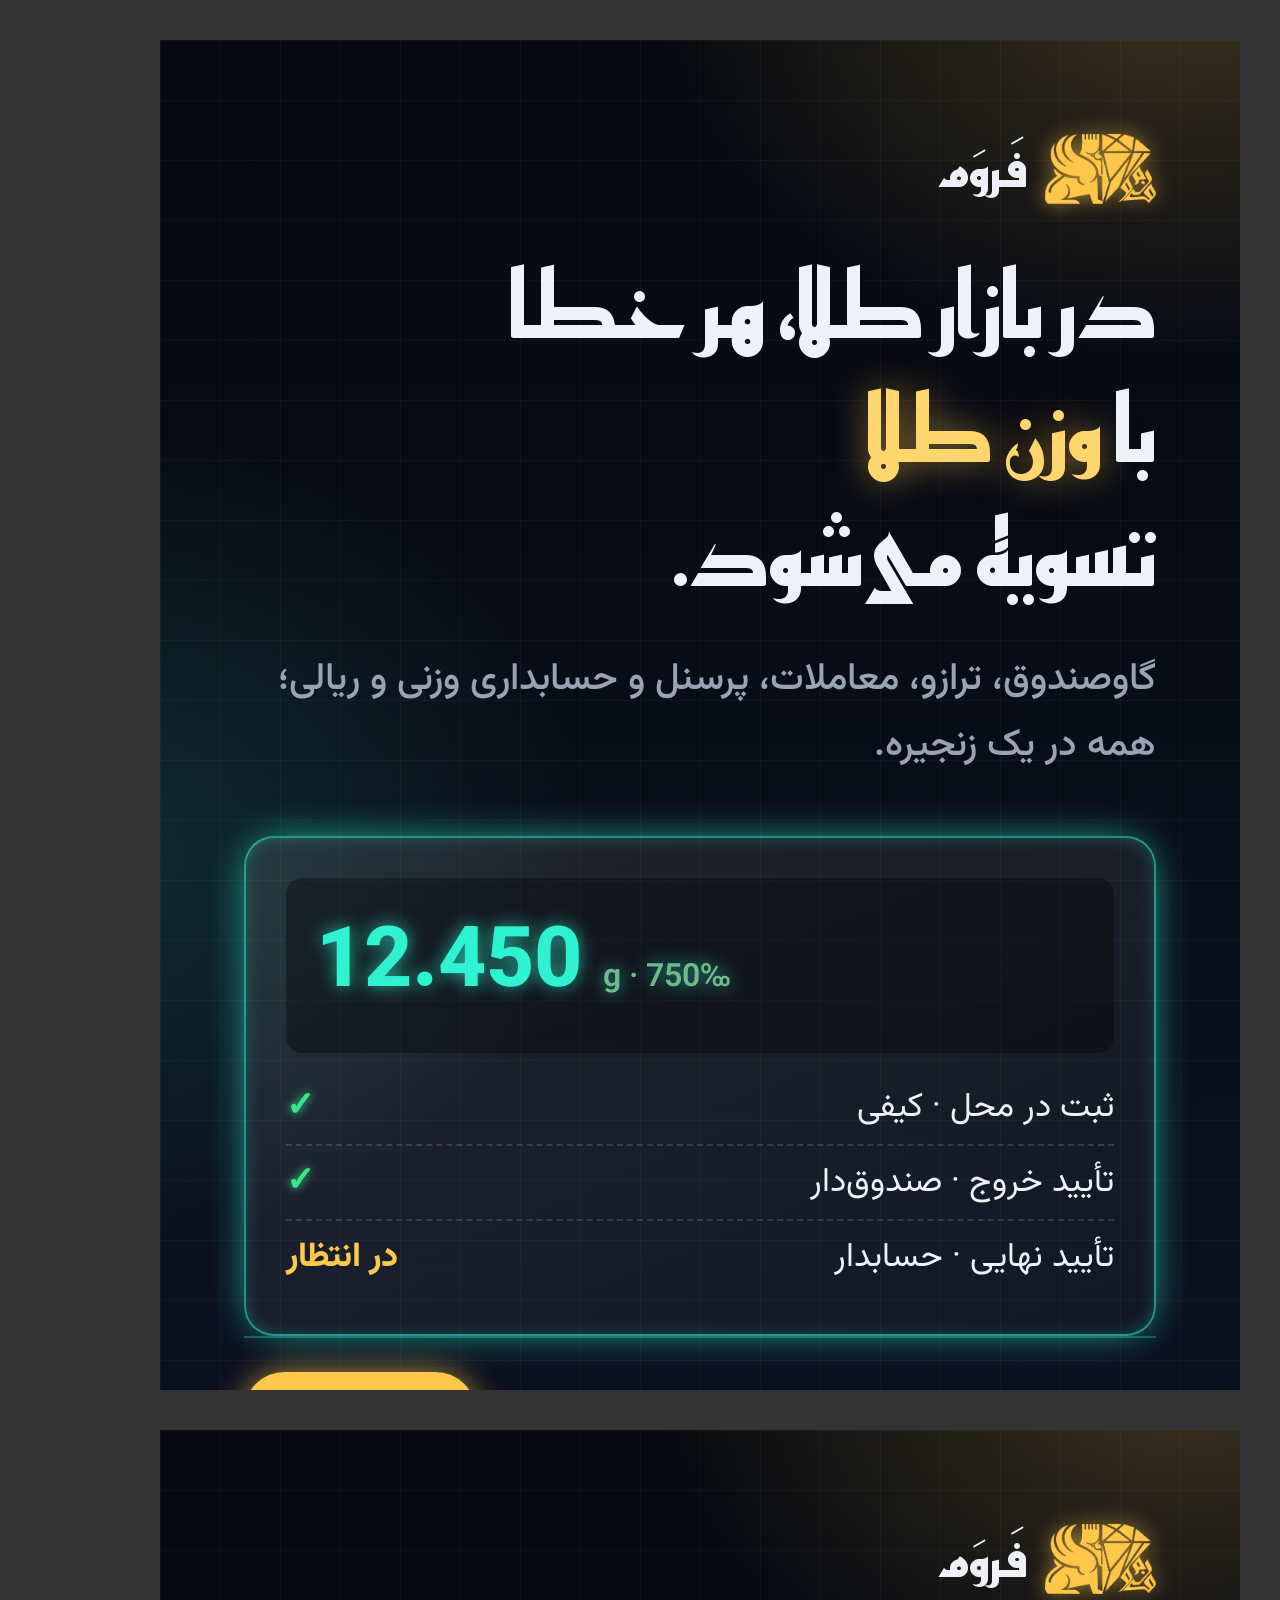
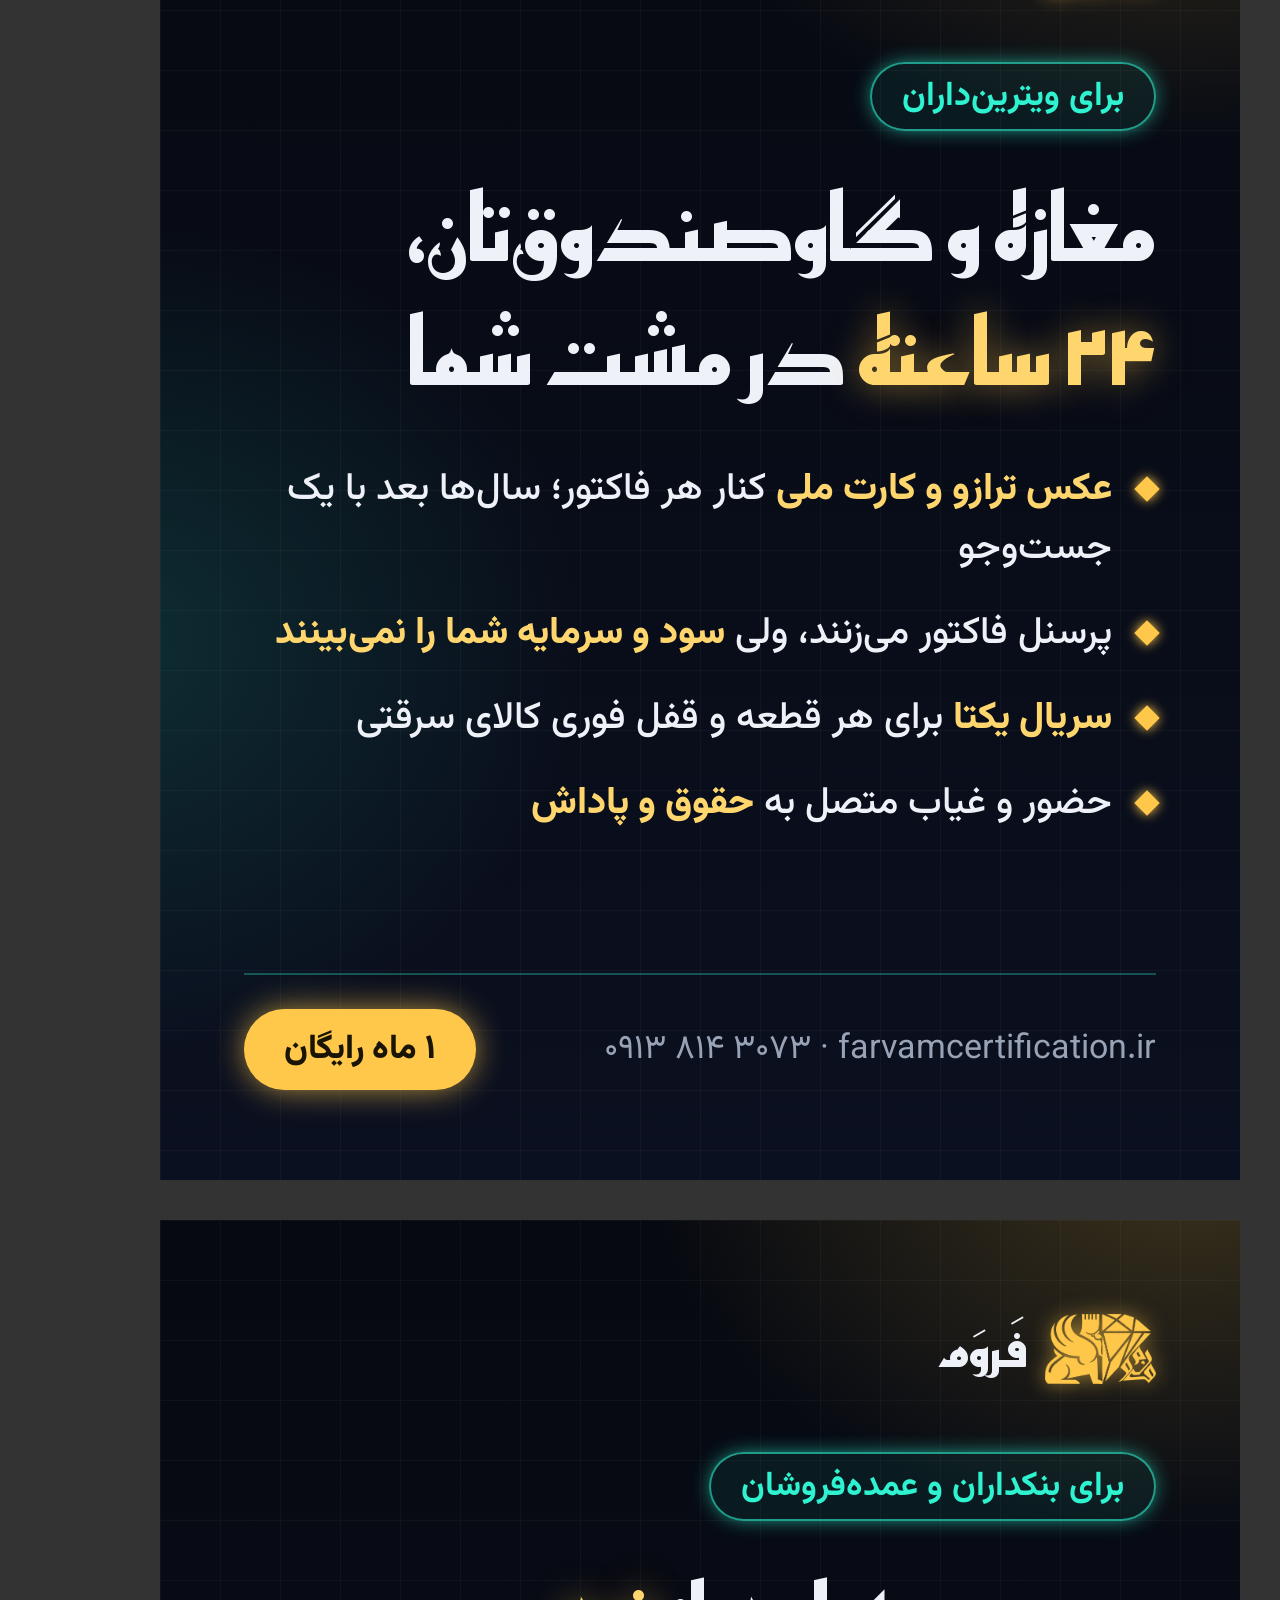
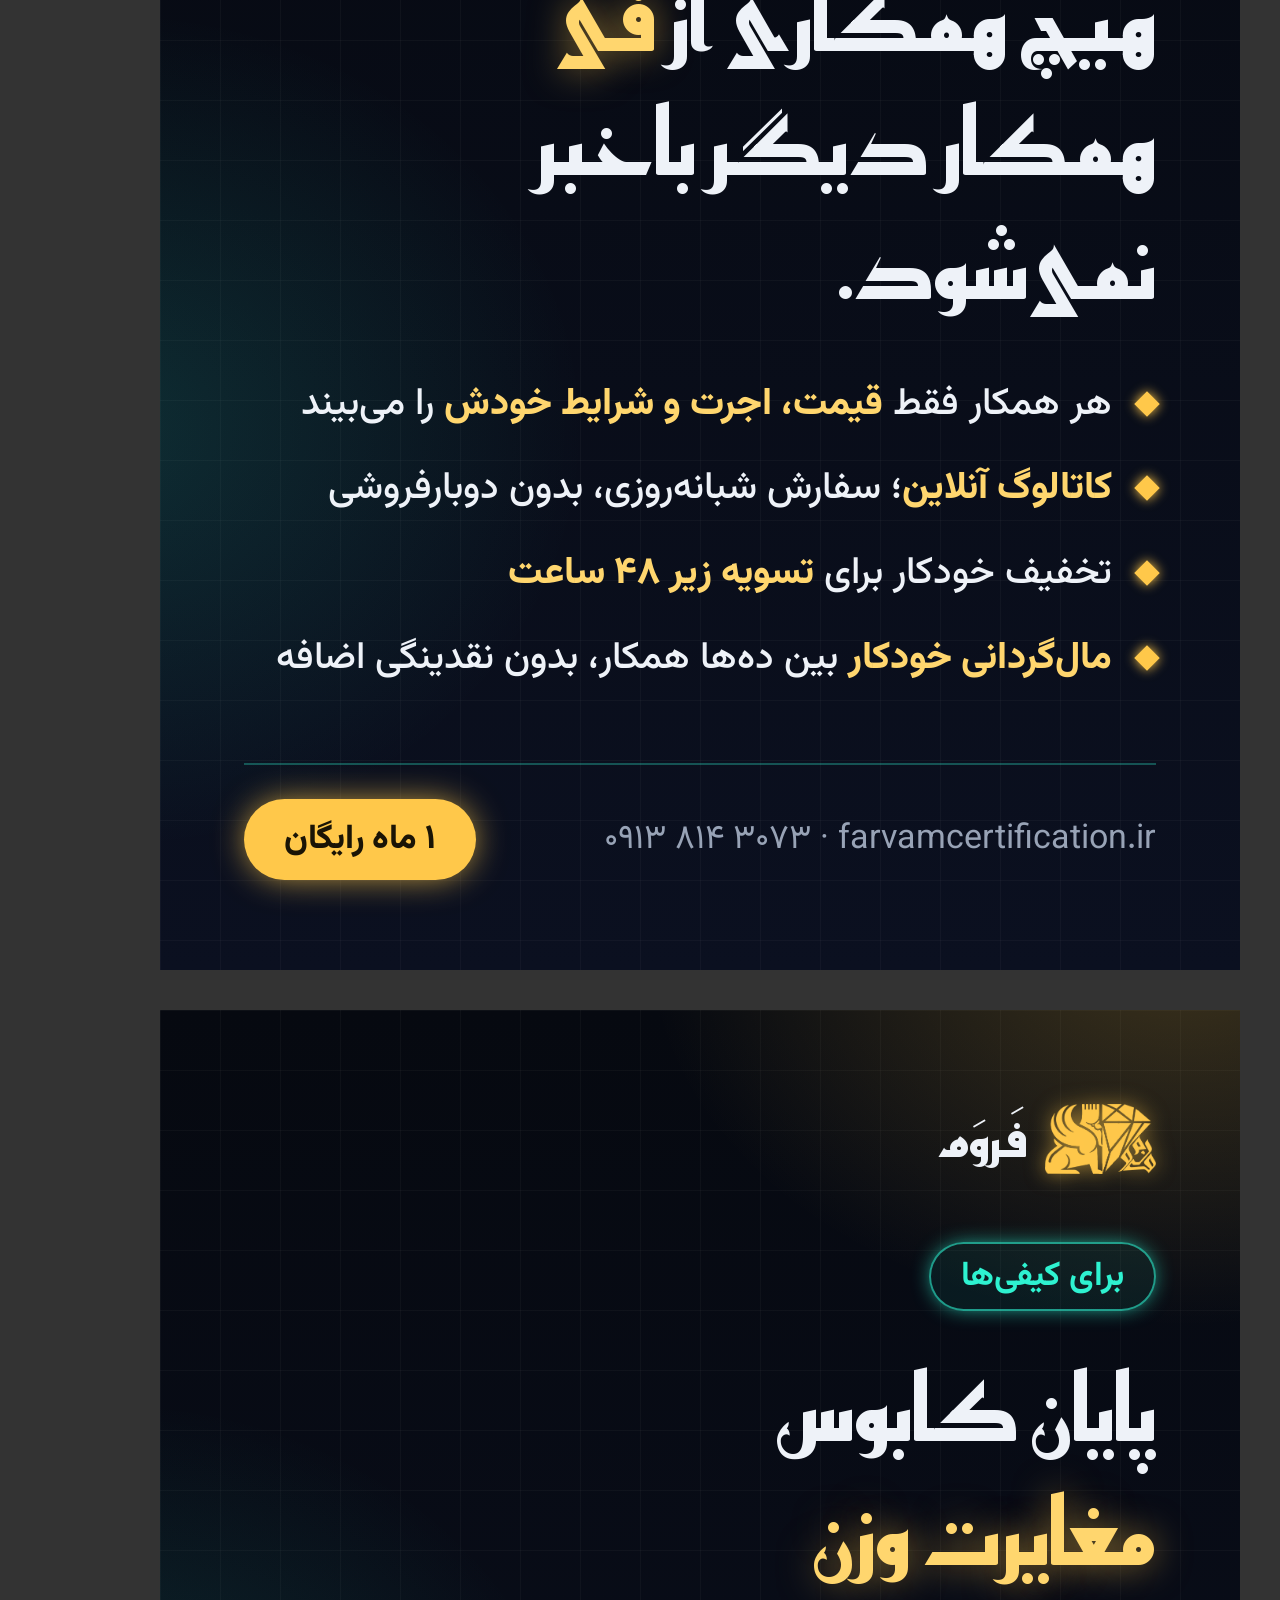
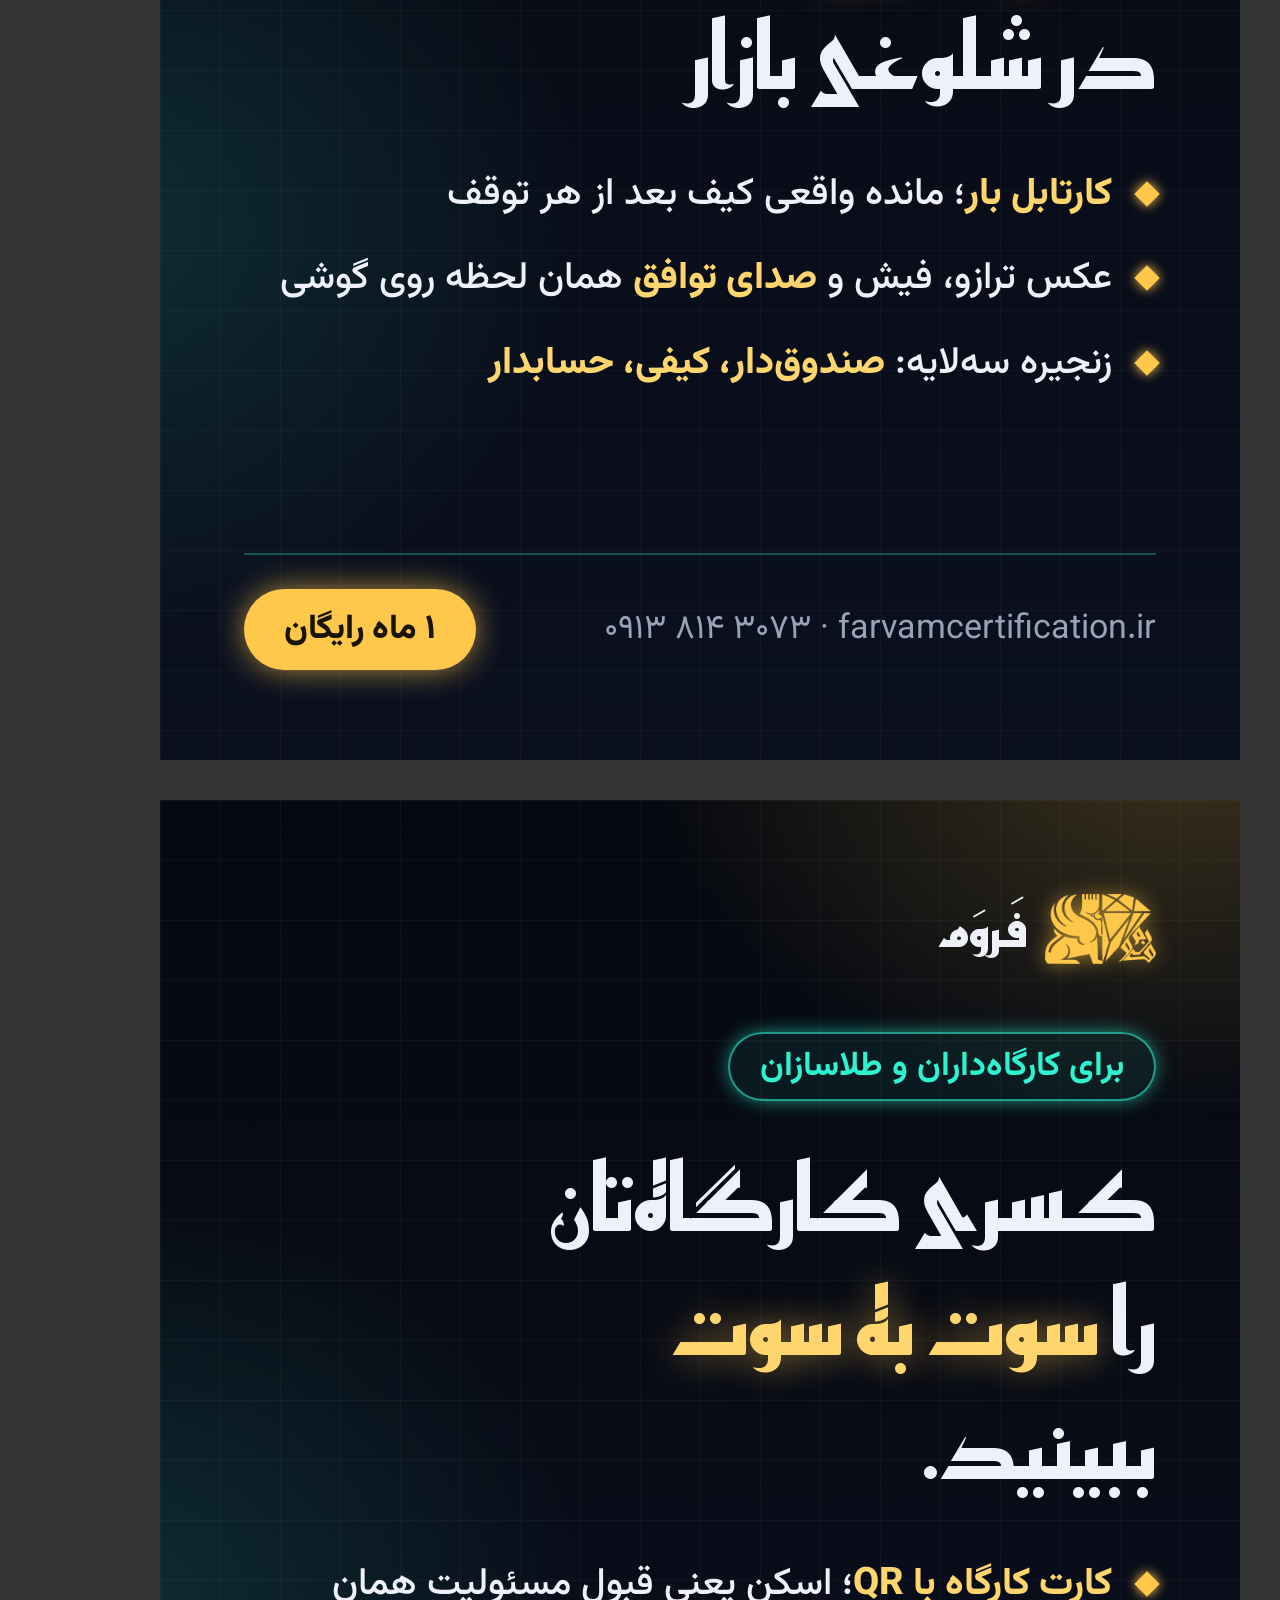
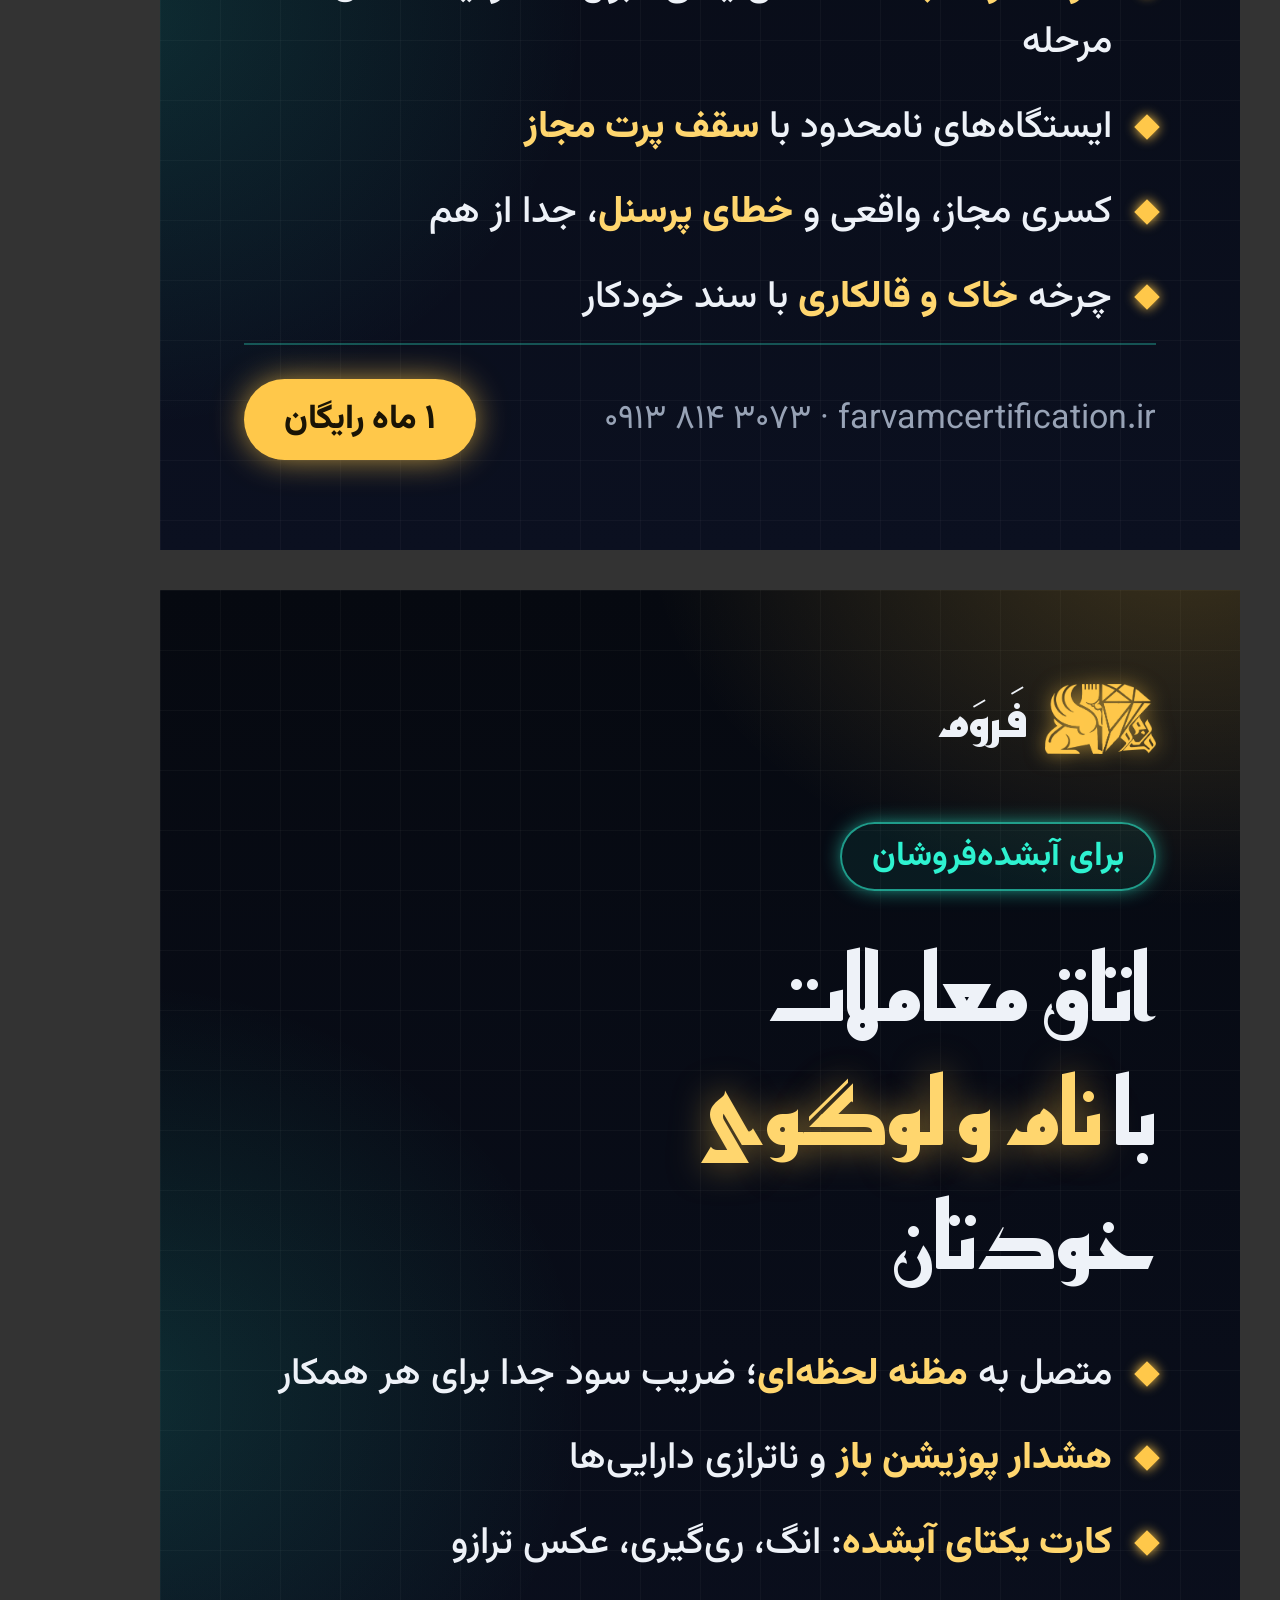
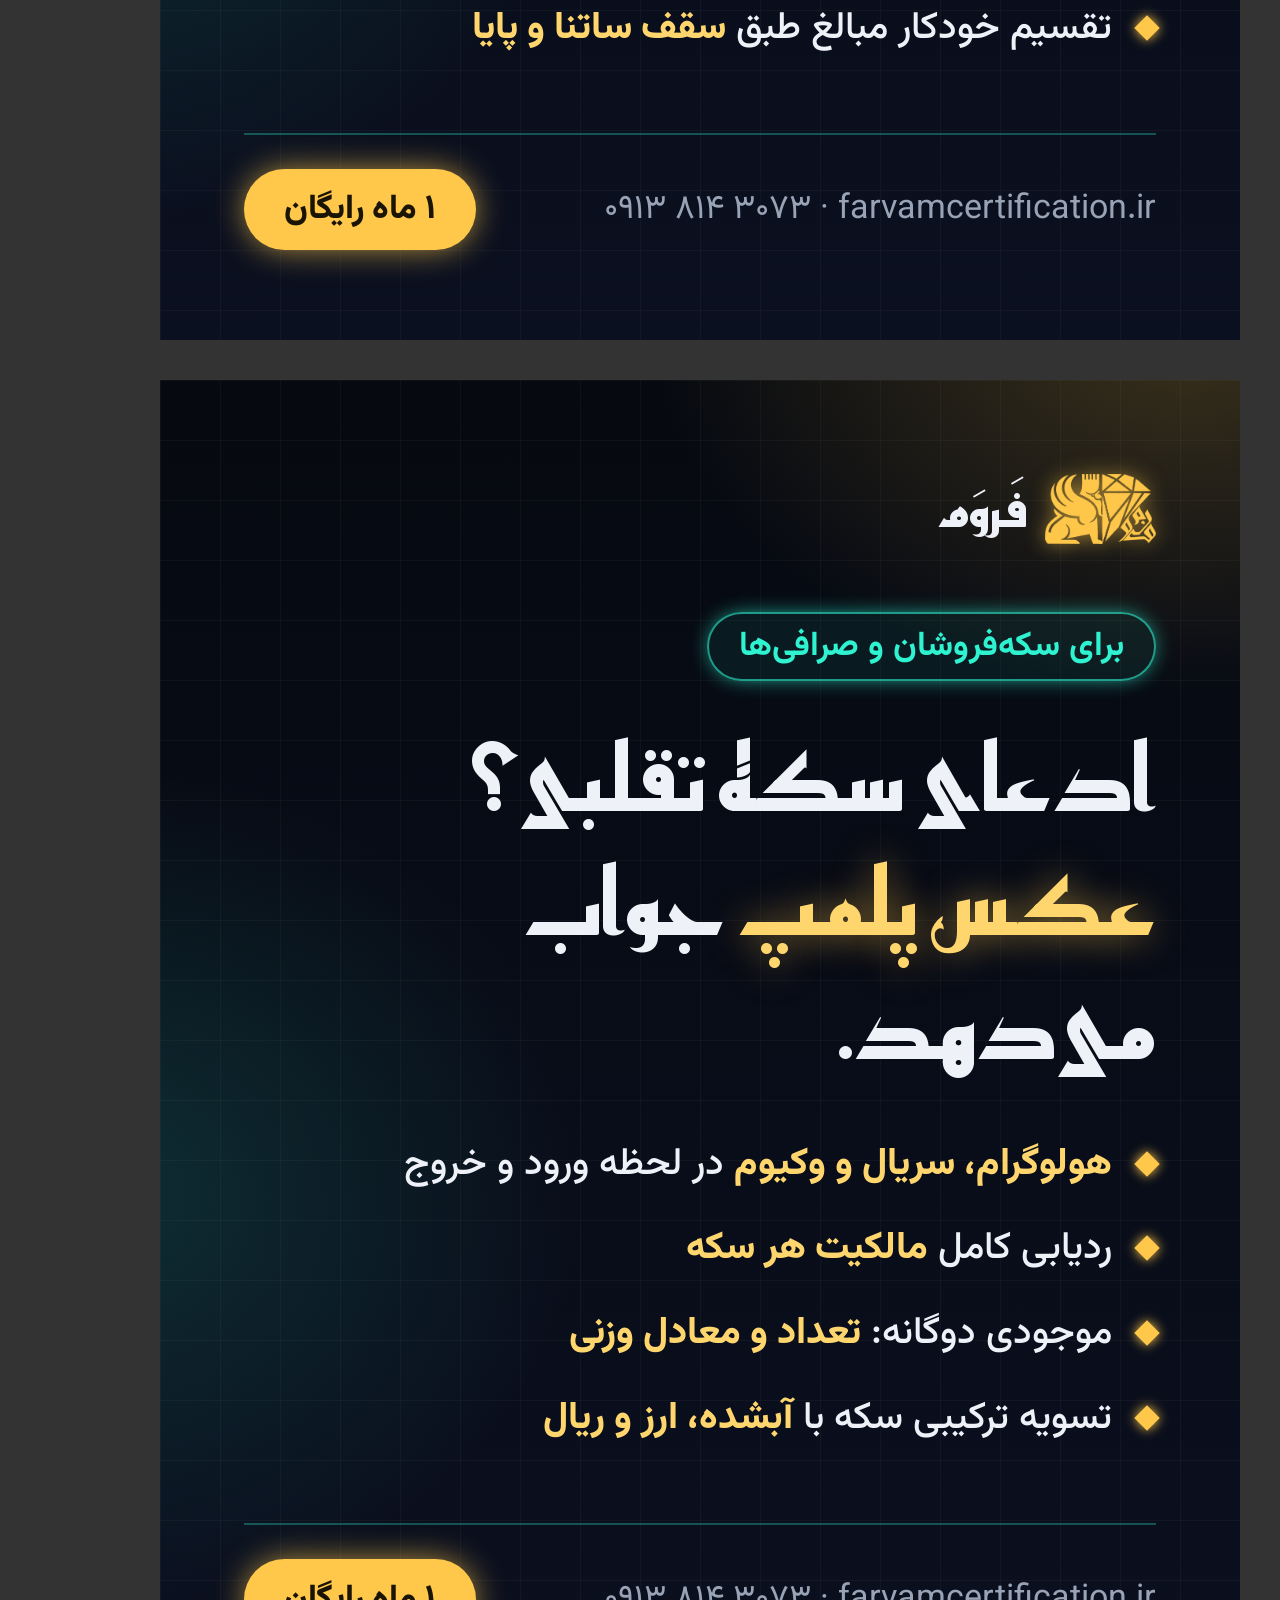
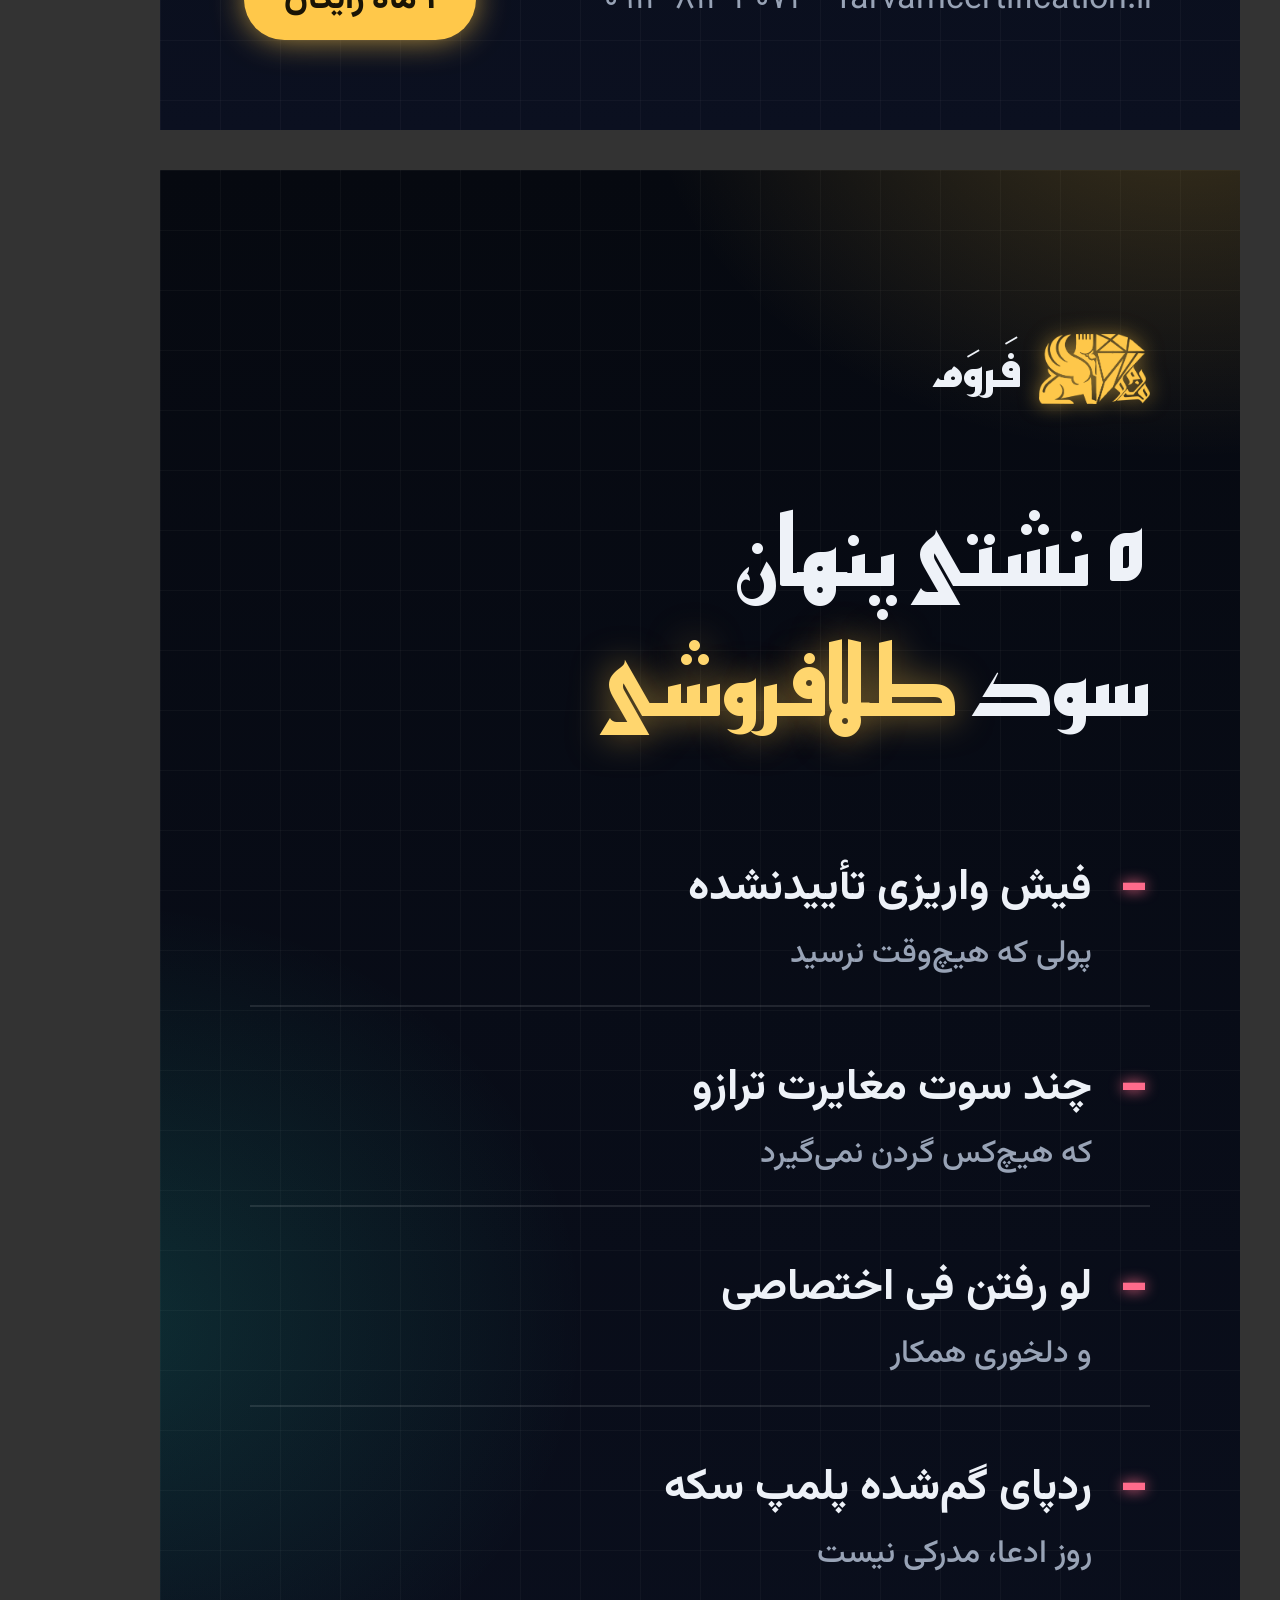
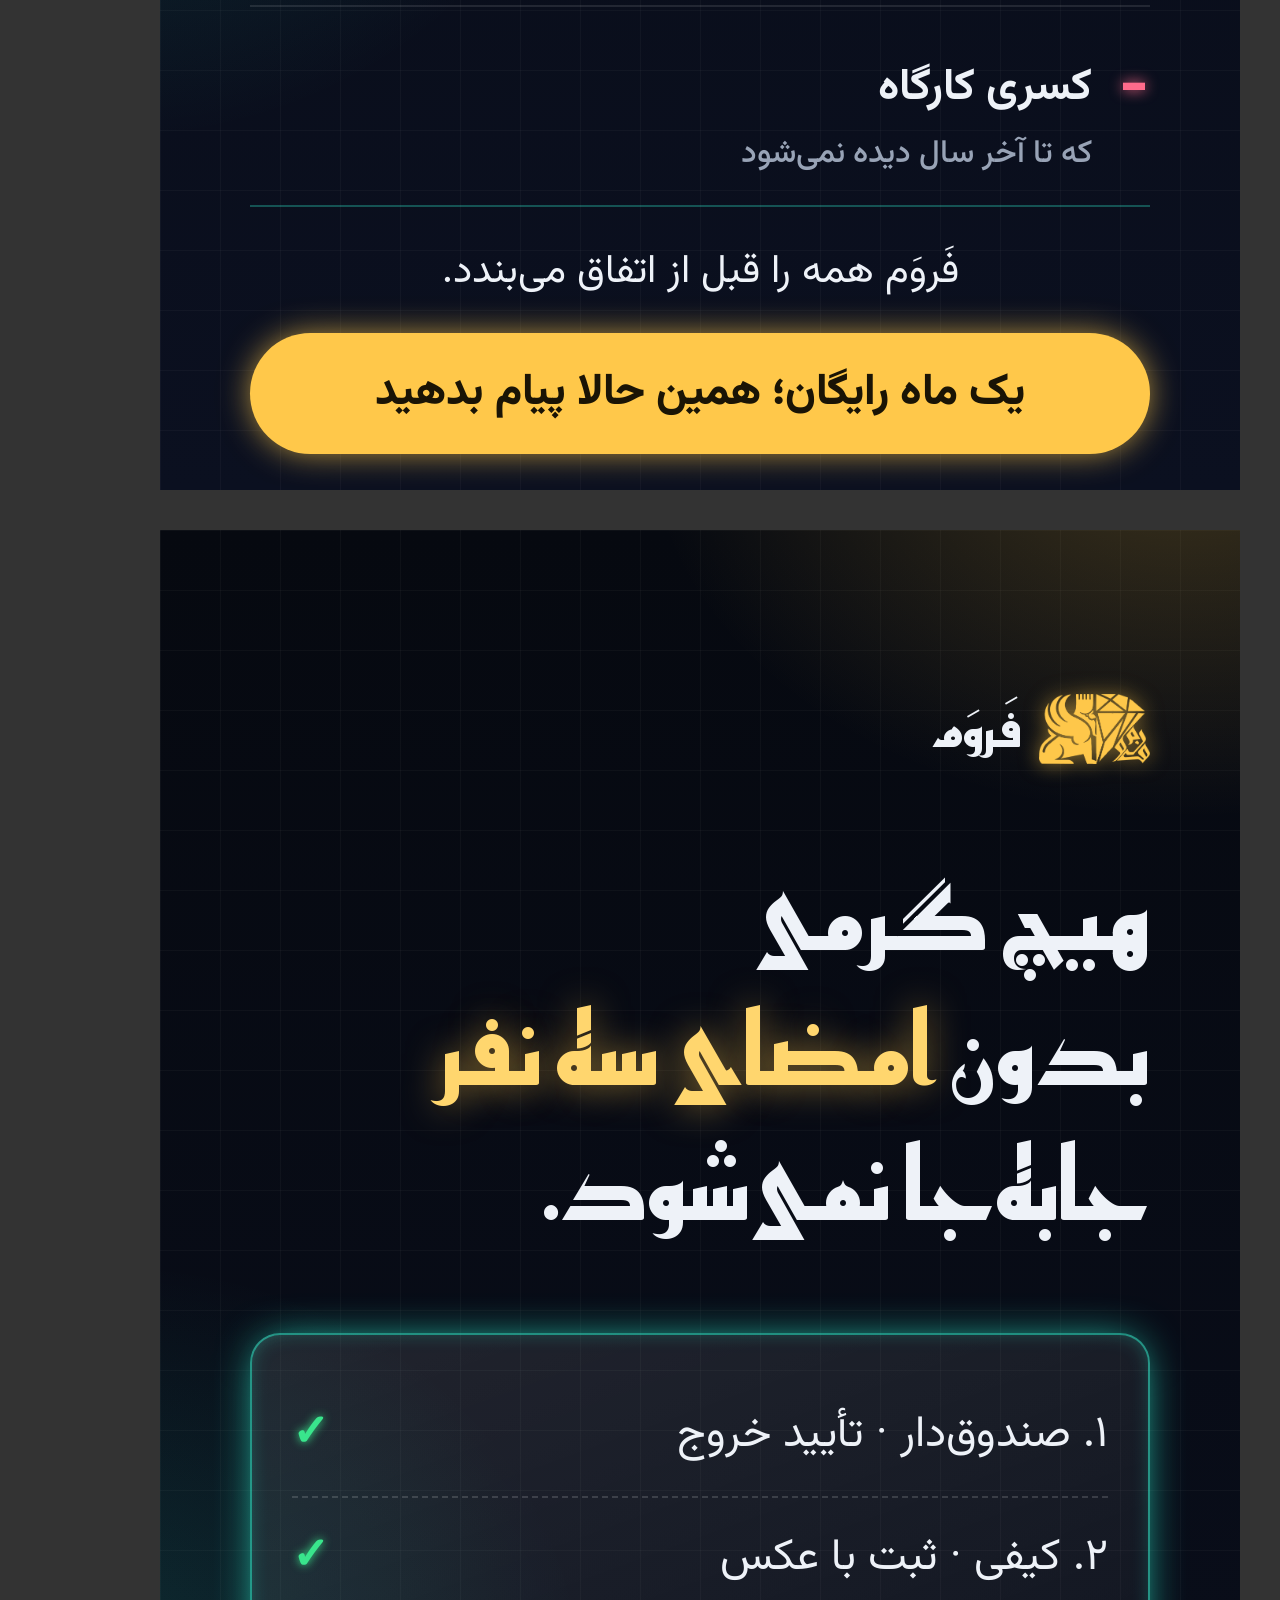
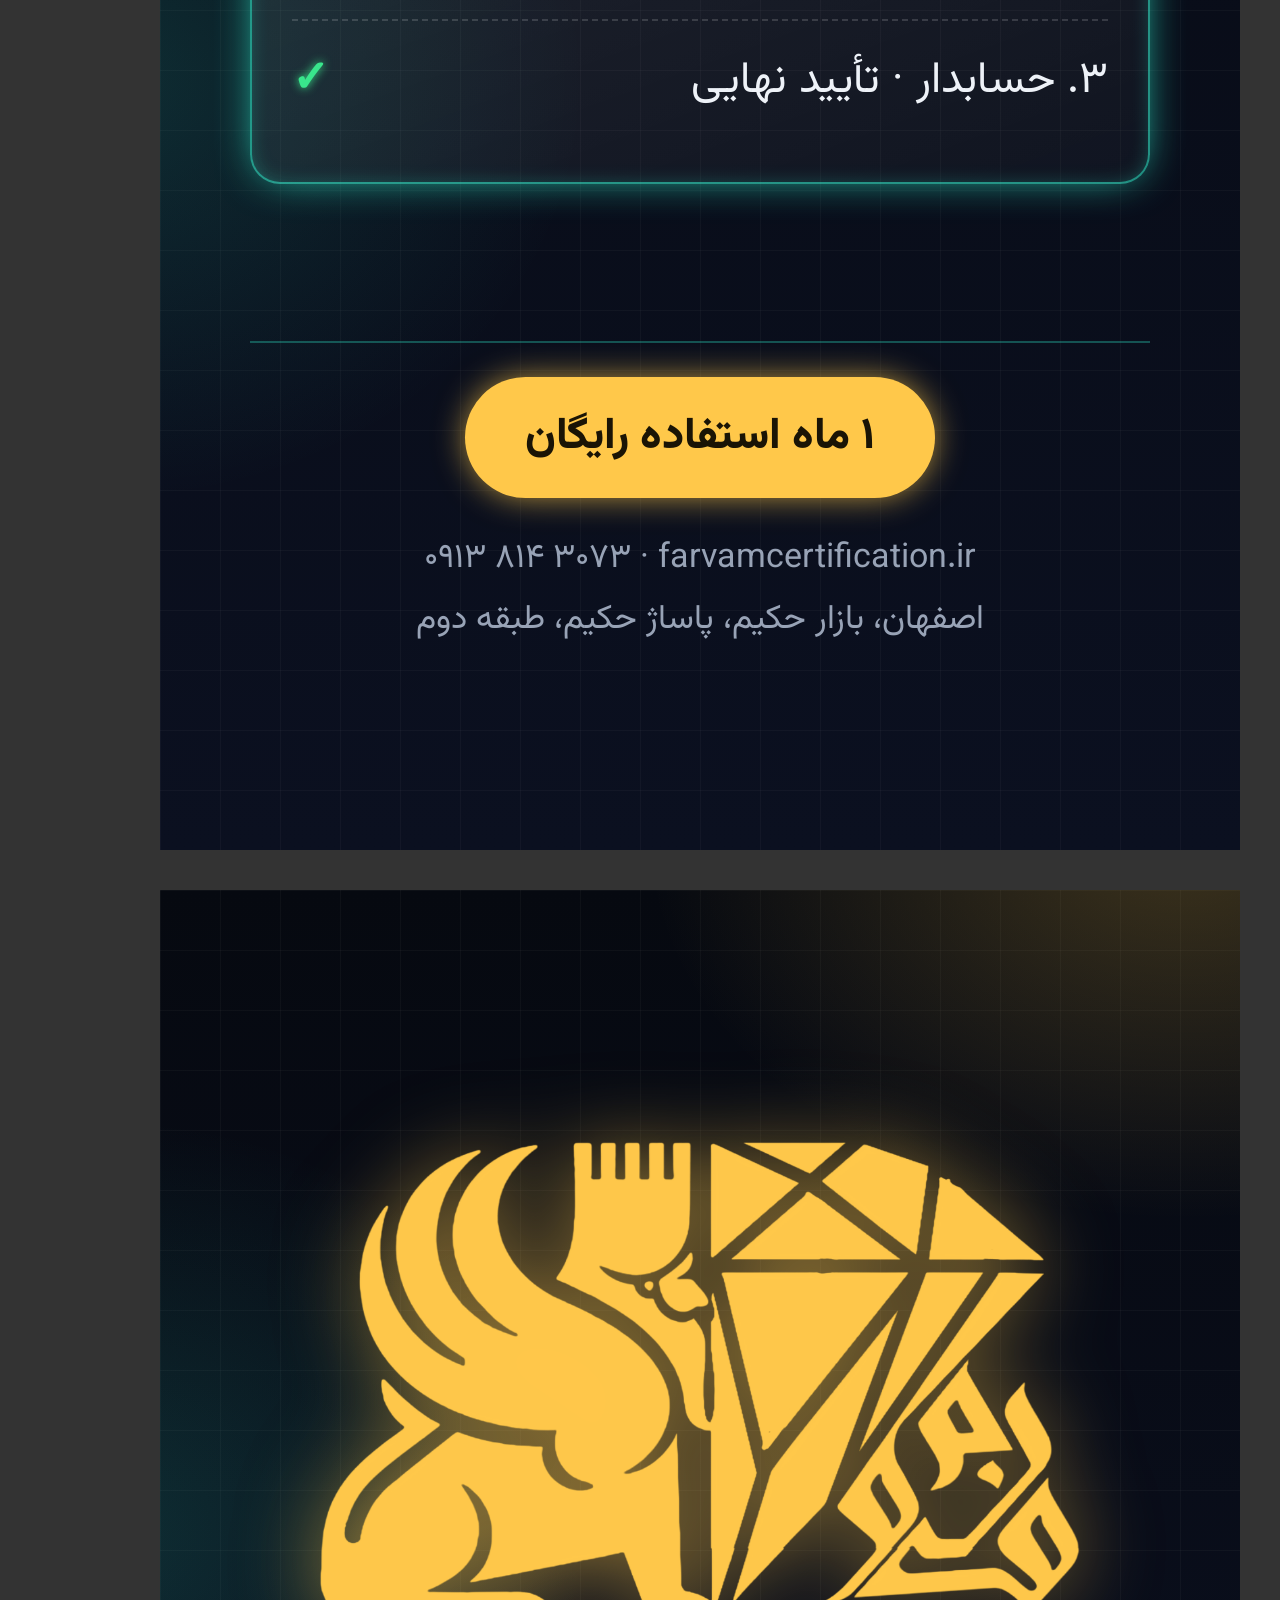
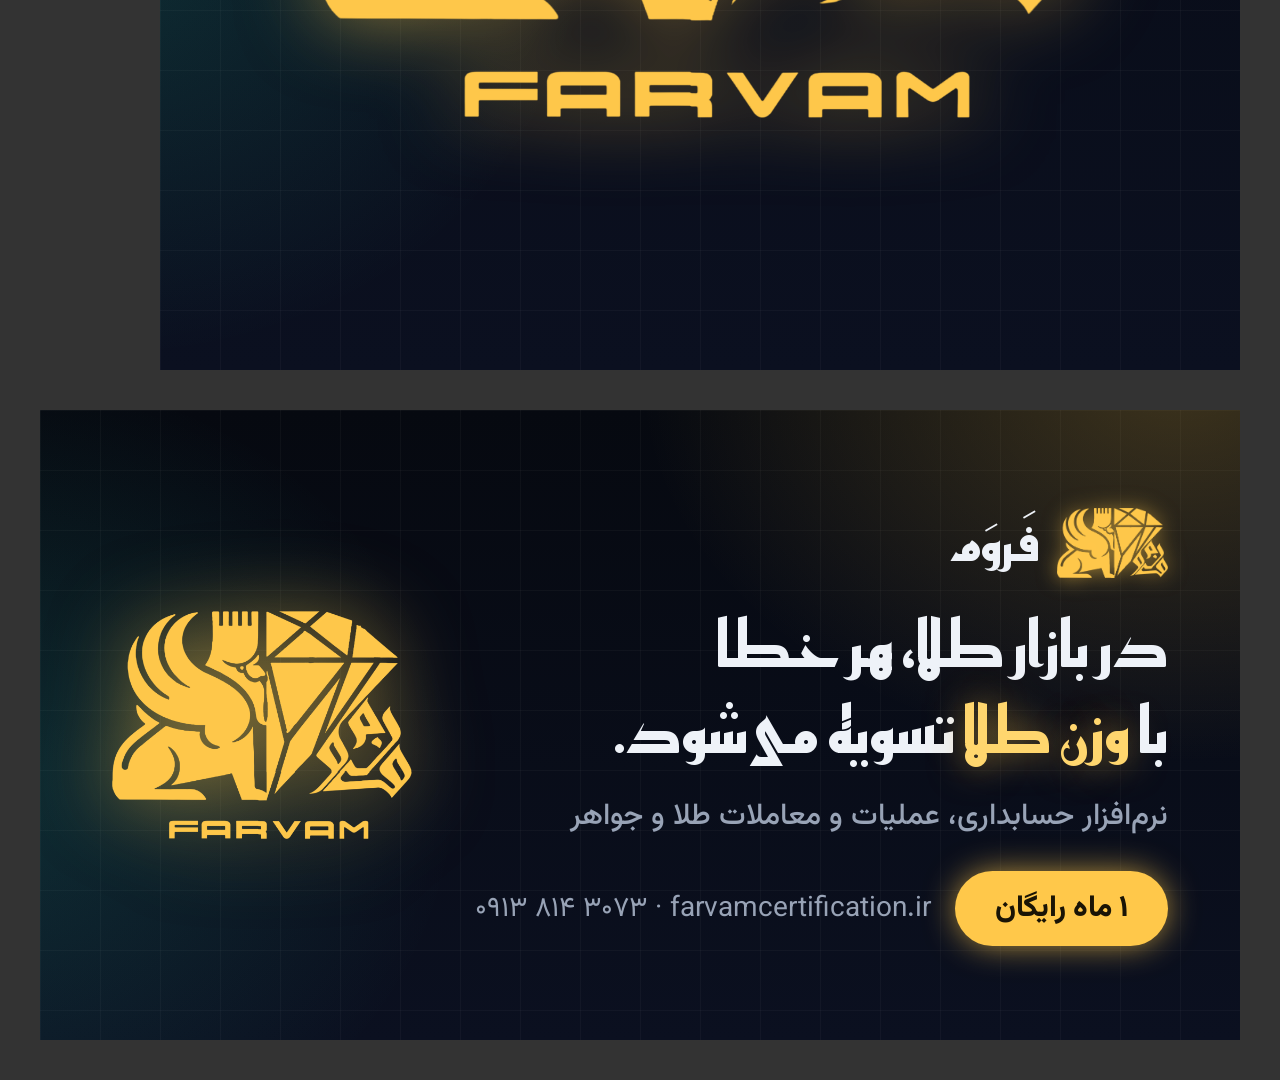
<file: marketing/templates/social.html>
<!doctype html>
<html lang="fa" dir="rtl">
<head>
<meta charset="utf-8">
<title>فَروَم · قالب پست‌ها</title>
<link rel="stylesheet" href="https://fonts.googleapis.com/css2?family=Reem+Kufi:wght@500;600;700&family=Vazirmatn:wght@400;500;700;800;900&display=swap">
<style>
/* قالب تصاویر شبکه‌های اجتماعی فَروَم. هر .card یک فایل PNG می‌شود (render.js). */
:root{--velvet:#060910;--deep:#060910;--gold:#FFC84A;--gold2:#FFD66E;--teal:#2EF2D0;--paper:rgba(255,255,255,.07);--cream:#EEF2F8;--mute:#98A3B6;--ink:#EEF2F8;--warn:#FF6B8B}
*{box-sizing:border-box;margin:0;padding:0}
body{background:#333;font-family:"Vazirmatn",Tahoma,sans-serif;display:flex;flex-wrap:wrap;gap:40px;padding:40px}
.card{position:relative;overflow:hidden;color:var(--cream);direction:rtl;
  background:radial-gradient(900px 640px at 95% -5%,rgba(255,200,74,.22),transparent 60%),radial-gradient(800px 700px at -5% 60%,rgba(46,242,208,.14),transparent 60%),linear-gradient(rgba(255,255,255,.03) 1px,transparent 1px) 0 0/60px 60px,linear-gradient(90deg,rgba(255,255,255,.03) 1px,transparent 1px) 0 0/60px 60px,linear-gradient(#060910,#0B1020);
  padding:90px 84px;display:flex;flex-direction:column}
.post{width:1080px;height:1350px}
.story{width:1080px;height:1920px;padding:160px 90px 200px}
.square{width:1080px;height:1080px;align-items:center;justify-content:center}
.brand{display:flex;align-items:center;gap:18px;font-family:"Reem Kufi",sans-serif;font-weight:700;font-size:52px}
.brand .bm{height:70px;width:auto;filter:drop-shadow(0 0 10px rgba(255,200,74,.6))}
.tag{align-self:flex-start;margin-top:64px;font-size:34px;font-weight:700;color:var(--teal);background:rgba(46,242,208,.07);box-shadow:0 0 22px -6px var(--teal);border:2px solid rgba(46,242,208,.6);border-radius:999px;padding:6px 30px}
h1{font-family:"Reem Kufi",sans-serif;font-weight:700;font-size:92px;line-height:1.35;margin-top:36px}
h1 em{font-style:normal;color:var(--gold2);text-shadow:0 0 36px rgba(255,200,74,.5)}
.sub{font-size:38px;line-height:1.75;color:var(--mute);margin-top:30px;font-weight:500}
ul{list-style:none;margin-top:46px;display:grid;gap:26px}
li{font-size:38px;line-height:1.55;font-weight:500;padding-right:44px;position:relative}
li::before{content:"";position:absolute;right:0;top:.5em;width:18px;height:18px;background:var(--gold);transform:rotate(45deg);box-shadow:0 0 12px var(--gold)}
li b{color:var(--gold2);font-weight:800}
.foot{margin-top:auto;display:flex;justify-content:space-between;align-items:center;border-top:2px solid rgba(46,242,208,.3);padding-top:34px;font-size:34px}
.cta{background:var(--gold);color:#1A1405;box-shadow:0 0 34px -4px rgba(255,200,74,.85);font-weight:800;border-radius:999px;padding:14px 40px}
.foot span{color:var(--mute)}
.slip{background:linear-gradient(160deg,rgba(255,255,255,.1),rgba(255,255,255,.03));color:var(--ink);border-radius:30px;padding:40px;margin-top:56px;border:2px solid rgba(46,242,208,.55);box-shadow:0 0 44px -12px var(--teal),inset 0 0 30px -18px var(--teal)}
.slip .row{display:flex;justify-content:space-between;font-size:34px;padding:10px 0;border-bottom:2px dashed rgba(255,255,255,.15)}
.slip .row:last-child{border:0}
.slip .row b{font-weight:800}
.lcd{background:rgba(0,0,0,.35);color:var(--teal);text-shadow:0 0 18px rgba(46,242,208,.7);border-radius:16px;padding:22px 30px;direction:ltr;text-align:left;font-weight:800;font-size:84px;margin-bottom:18px}
.lcd small{font-size:32px;color:#6FB98A;font-weight:600}
.ok{color:#39E58C;text-shadow:0 0 10px #39E58C}.wait{color:var(--gold)}
.leak{display:flex;gap:26px;align-items:baseline;font-size:44px;font-weight:700;padding:26px 0;border-bottom:2px solid rgba(255,255,255,.1)}
.leak .m{color:var(--warn);text-shadow:0 0 14px var(--warn);font-family:"Reem Kufi";font-size:60px}
.leak:last-child{border-bottom:0}
.leak small{display:block;font-size:32px;color:var(--mute);font-weight:500;margin-top:6px}
.big{font-size:120px}
.logo-mark{width:520px;height:520px}
.logo-mark{filter:drop-shadow(0 0 30px rgba(255,200,74,.8))}
.logo-name{font-family:"Reem Kufi";font-weight:700;font-size:150px;margin-top:10px}
</style>
</head>
<body>

<!-- 01: پست اصلی -->
<section class="card post" id="post-01-main">
  <div class="brand"><img src="logo-mark-gold.png" alt="" class="bm">فَروَم</div>
  <h1>در بازار طلا، هر خطا<br>با <em>وزن طلا</em><br>تسویه می‌شود.</h1>
  <p class="sub">گاوصندوق، ترازو، معاملات، پرسنل و حسابداری وزنی و ریالی؛ همه در یک زنجیره.</p>
  <div class="slip">
    <div class="lcd">12.450 <small>g · 750‰</small></div>
    <div class="row"><span>ثبت در محل · کیفی</span><b class="ok">✓</b></div>
    <div class="row"><span>تأیید خروج · صندوق‌دار</span><b class="ok">✓</b></div>
    <div class="row"><span>تأیید نهایی · حسابدار</span><b class="wait">در انتظار</b></div>
  </div>
  <div class="foot"><span dir="ltr">۰۹۱۳ ۸۱۴ ۳۰۷۳ · farvamcertification.ir</span><b class="cta">۱ ماه رایگان</b></div>
</section>

<!-- 02: ویترین‌دار -->
<section class="card post" id="post-02-vitrin">
  <div class="brand"><img src="logo-mark-gold.png" alt="" class="bm">فَروَم</div>
  <span class="tag">برای ویترین‌داران</span>
  <h1>مغازه و گاوصندوق‌تان،<br><em>۲۴ ساعته</em> در مشت شما</h1>
  <ul>
    <li><b>عکس ترازو و کارت ملی</b> کنار هر فاکتور؛ سال‌ها بعد با یک جست‌وجو</li>
    <li>پرسنل فاکتور می‌زنند، ولی <b>سود و سرمایه شما را نمی‌بینند</b></li>
    <li><b>سریال یکتا</b> برای هر قطعه و قفل فوری کالای سرقتی</li>
    <li>حضور و غیاب متصل به <b>حقوق و پاداش</b></li>
  </ul>
  <div class="foot"><span dir="ltr">۰۹۱۳ ۸۱۴ ۳۰۷۳ · farvamcertification.ir</span><b class="cta">۱ ماه رایگان</b></div>
</section>

<!-- 03: بنکدار -->
<section class="card post" id="post-03-bonakdar">
  <div class="brand"><img src="logo-mark-gold.png" alt="" class="bm">فَروَم</div>
  <span class="tag">برای بنکداران و عمده‌فروشان</span>
  <h1>هیچ همکاری از <em>فی</em><br>همکار دیگر باخبر نمی‌شود.</h1>
  <ul>
    <li>هر همکار فقط <b>قیمت، اجرت و شرایط خودش</b> را می‌بیند</li>
    <li><b>کاتالوگ آنلاین</b>؛ سفارش شبانه‌روزی، بدون دوبارفروشی</li>
    <li>تخفیف خودکار برای <b>تسویه زیر ۴۸ ساعت</b></li>
    <li><b>مال‌گردانی خودکار</b> بین ده‌ها همکار، بدون نقدینگی اضافه</li>
  </ul>
  <div class="foot"><span dir="ltr">۰۹۱۳ ۸۱۴ ۳۰۷۳ · farvamcertification.ir</span><b class="cta">۱ ماه رایگان</b></div>
</section>

<!-- 04: کیفی -->
<section class="card post" id="post-04-kifi">
  <div class="brand"><img src="logo-mark-gold.png" alt="" class="bm">فَروَم</div>
  <span class="tag">برای کیفی‌ها</span>
  <h1>پایان کابوس<br><em>مغایرت وزن</em><br>در شلوغی بازار</h1>
  <ul>
    <li><b>کارتابل بار</b>؛ مانده واقعی کیف بعد از هر توقف</li>
    <li>عکس ترازو، فیش و <b>صدای توافق</b> همان لحظه روی گوشی</li>
    <li>زنجیره سه‌لایه: <b>صندوق‌دار، کیفی، حسابدار</b></li>
  </ul>
  <div class="foot"><span dir="ltr">۰۹۱۳ ۸۱۴ ۳۰۷۳ · farvamcertification.ir</span><b class="cta">۱ ماه رایگان</b></div>
</section>

<!-- 05: کارگاه -->
<section class="card post" id="post-05-kargah">
  <div class="brand"><img src="logo-mark-gold.png" alt="" class="bm">فَروَم</div>
  <span class="tag">برای کارگاه‌داران و طلاسازان</span>
  <h1>کسری کارگاه‌تان<br>را <em>سوت به سوت</em><br>ببینید.</h1>
  <ul>
    <li><b>کارت کارگاه با QR</b>؛ اسکن یعنی قبول مسئولیت همان مرحله</li>
    <li>ایستگاه‌های نامحدود با <b>سقف پرت مجاز</b></li>
    <li>کسری مجاز، واقعی و <b>خطای پرسنل</b>، جدا از هم</li>
    <li>چرخه <b>خاک و قالکاری</b> با سند خودکار</li>
  </ul>
  <div class="foot"><span dir="ltr">۰۹۱۳ ۸۱۴ ۳۰۷۳ · farvamcertification.ir</span><b class="cta">۱ ماه رایگان</b></div>
</section>

<!-- 06: آبشده -->
<section class="card post" id="post-06-abshode">
  <div class="brand"><img src="logo-mark-gold.png" alt="" class="bm">فَروَم</div>
  <span class="tag">برای آبشده‌فروشان</span>
  <h1>اتاق معاملات<br>با <em>نام و لوگوی</em><br>خودتان</h1>
  <ul>
    <li>متصل به <b>مظنه لحظه‌ای</b>؛ ضریب سود جدا برای هر همکار</li>
    <li><b>هشدار پوزیشن باز</b> و ناترازی دارایی‌ها</li>
    <li><b>کارت یکتای آبشده</b>: انگ، ری‌گیری، عکس ترازو</li>
    <li>تقسیم خودکار مبالغ طبق <b>سقف ساتنا و پایا</b></li>
  </ul>
  <div class="foot"><span dir="ltr">۰۹۱۳ ۸۱۴ ۳۰۷۳ · farvamcertification.ir</span><b class="cta">۱ ماه رایگان</b></div>
</section>

<!-- 07: سکه -->
<section class="card post" id="post-07-sekke">
  <div class="brand"><img src="logo-mark-gold.png" alt="" class="bm">فَروَم</div>
  <span class="tag">برای سکه‌فروشان و صرافی‌ها</span>
  <h1>ادعای سکه تقلبی؟<br><em>عکس پلمپ</em> جواب می‌دهد.</h1>
  <ul>
    <li><b>هولوگرام، سریال و وکیوم</b> در لحظه ورود و خروج</li>
    <li>ردیابی کامل <b>مالکیت هر سکه</b></li>
    <li>موجودی دوگانه: <b>تعداد و معادل وزنی</b></li>
    <li>تسویه ترکیبی سکه با <b>آبشده، ارز و ریال</b></li>
  </ul>
  <div class="foot"><span dir="ltr">۰۹۱۳ ۸۱۴ ۳۰۷۳ · farvamcertification.ir</span><b class="cta">۱ ماه رایگان</b></div>
</section>

<!-- استوری ۱: نشتی‌ها -->
<section class="card story" id="story-01-leaks">
  <div class="brand"><img src="logo-mark-gold.png" alt="" class="bm">فَروَم</div>
  <h1 style="font-size:96px;margin-top:80px">۵ نشتی پنهان<br>سود <em>طلافروشی</em></h1>
  <div style="margin-top:60px">
    <div class="leak"><span class="m">−</span><div>فیش واریزی تأییدنشده<small>پولی که هیچ‌وقت نرسید</small></div></div>
    <div class="leak"><span class="m">−</span><div>چند سوت مغایرت ترازو<small>که هیچ‌کس گردن نمی‌گیرد</small></div></div>
    <div class="leak"><span class="m">−</span><div>لو رفتن فی اختصاصی<small>و دلخوری همکار</small></div></div>
    <div class="leak"><span class="m">−</span><div>ردپای گم‌شده پلمپ سکه<small>روز ادعا، مدرکی نیست</small></div></div>
    <div class="leak"><span class="m">−</span><div>کسری کارگاه<small>که تا آخر سال دیده نمی‌شود</small></div></div>
  </div>
  <div class="foot" style="flex-direction:column;gap:30px;align-items:stretch;text-align:center"><span style="font-size:40px;color:var(--cream)">فَروَم همه را قبل از اتفاق می‌بندد.</span><b class="cta" style="font-size:44px;padding:26px">یک ماه رایگان؛ همین حالا پیام بدهید</b><div style="text-align:center;font-size:34px;color:var(--mute);line-height:1.8"><span dir="ltr" style="display:inline-block">۰۹۱۳ ۸۱۴ ۳۰۷۳ · farvamcertification.ir</span><br>اصفهان، بازار حکیم، پاساژ حکیم، طبقه دوم</div></div>
</section>

<!-- استوری ۲: سه لایه -->
<section class="card story" id="story-02-chain">
  <div class="brand"><img src="logo-mark-gold.png" alt="" class="bm">فَروَم</div>
  <h1 style="font-size:100px;margin-top:80px">هیچ گرمی<br>بدون <em>امضای سه نفر</em><br>جابه‌جا نمی‌شود.</h1>
  <div class="slip" style="margin-top:80px">
    <div class="row" style="font-size:44px;padding:26px 0"><span>۱. صندوق‌دار · تأیید خروج</span><b class="ok">✓</b></div>
    <div class="row" style="font-size:44px;padding:26px 0"><span>۲. کیفی · ثبت با عکس</span><b class="ok">✓</b></div>
    <div class="row" style="font-size:44px;padding:26px 0"><span>۳. حسابدار · تأیید نهایی</span><b class="ok">✓</b></div>
  </div>
  <div class="foot" style="flex-direction:column;gap:30px"><b class="cta" style="font-size:44px;padding:26px 60px">۱ ماه استفاده رایگان</b><div style="text-align:center;font-size:34px;color:var(--mute);line-height:1.8"><span dir="ltr" style="display:inline-block">۰۹۱۳ ۸۱۴ ۳۰۷۳ · farvamcertification.ir</span><br>اصفهان، بازار حکیم، پاساژ حکیم، طبقه دوم</div></div>
</section>

<!-- لوگو پروفایل -->
<section class="card square" id="profile-logo">
  <img src="logo-gold.png" alt="" style="width:760px;height:auto;filter:drop-shadow(0 0 40px rgba(255,200,74,.55))">
</section>

<!-- پیش‌نمایش لینک (og:image) ۱۲۰۰×۶۳۰ -->
<section class="card" id="og-cover" style="flex:none;width:1200px;height:630px;padding:56px 72px;flex-direction:row;align-items:center;gap:60px">
  <div style="flex:1">
    <div class="brand"><img src="logo-mark-gold.png" alt="" class="bm">فَروَم</div>
    <h1 style="font-size:64px;margin-top:20px">در بازار طلا، هر خطا<br>با <em>وزن طلا</em> تسویه می‌شود.</h1>
    <p class="sub" style="font-size:30px;margin-top:16px">نرم‌افزار حسابداری، عملیات و معاملات طلا و جواهر</p>
    <div style="display:flex;gap:24px;align-items:center;margin-top:28px"><b class="cta" style="font-size:30px">۱ ماه رایگان</b><span dir="ltr" style="font-size:28px;color:var(--mute)">۰۹۱۳ ۸۱۴ ۳۰۷۳ · farvamcertification.ir</span></div>
  </div>
  <img src="logo-gold.png" alt="" style="flex:none;width:300px;height:auto;filter:drop-shadow(0 0 40px rgba(255,200,74,.55))">
</section>

</body>
</html>
</file>
